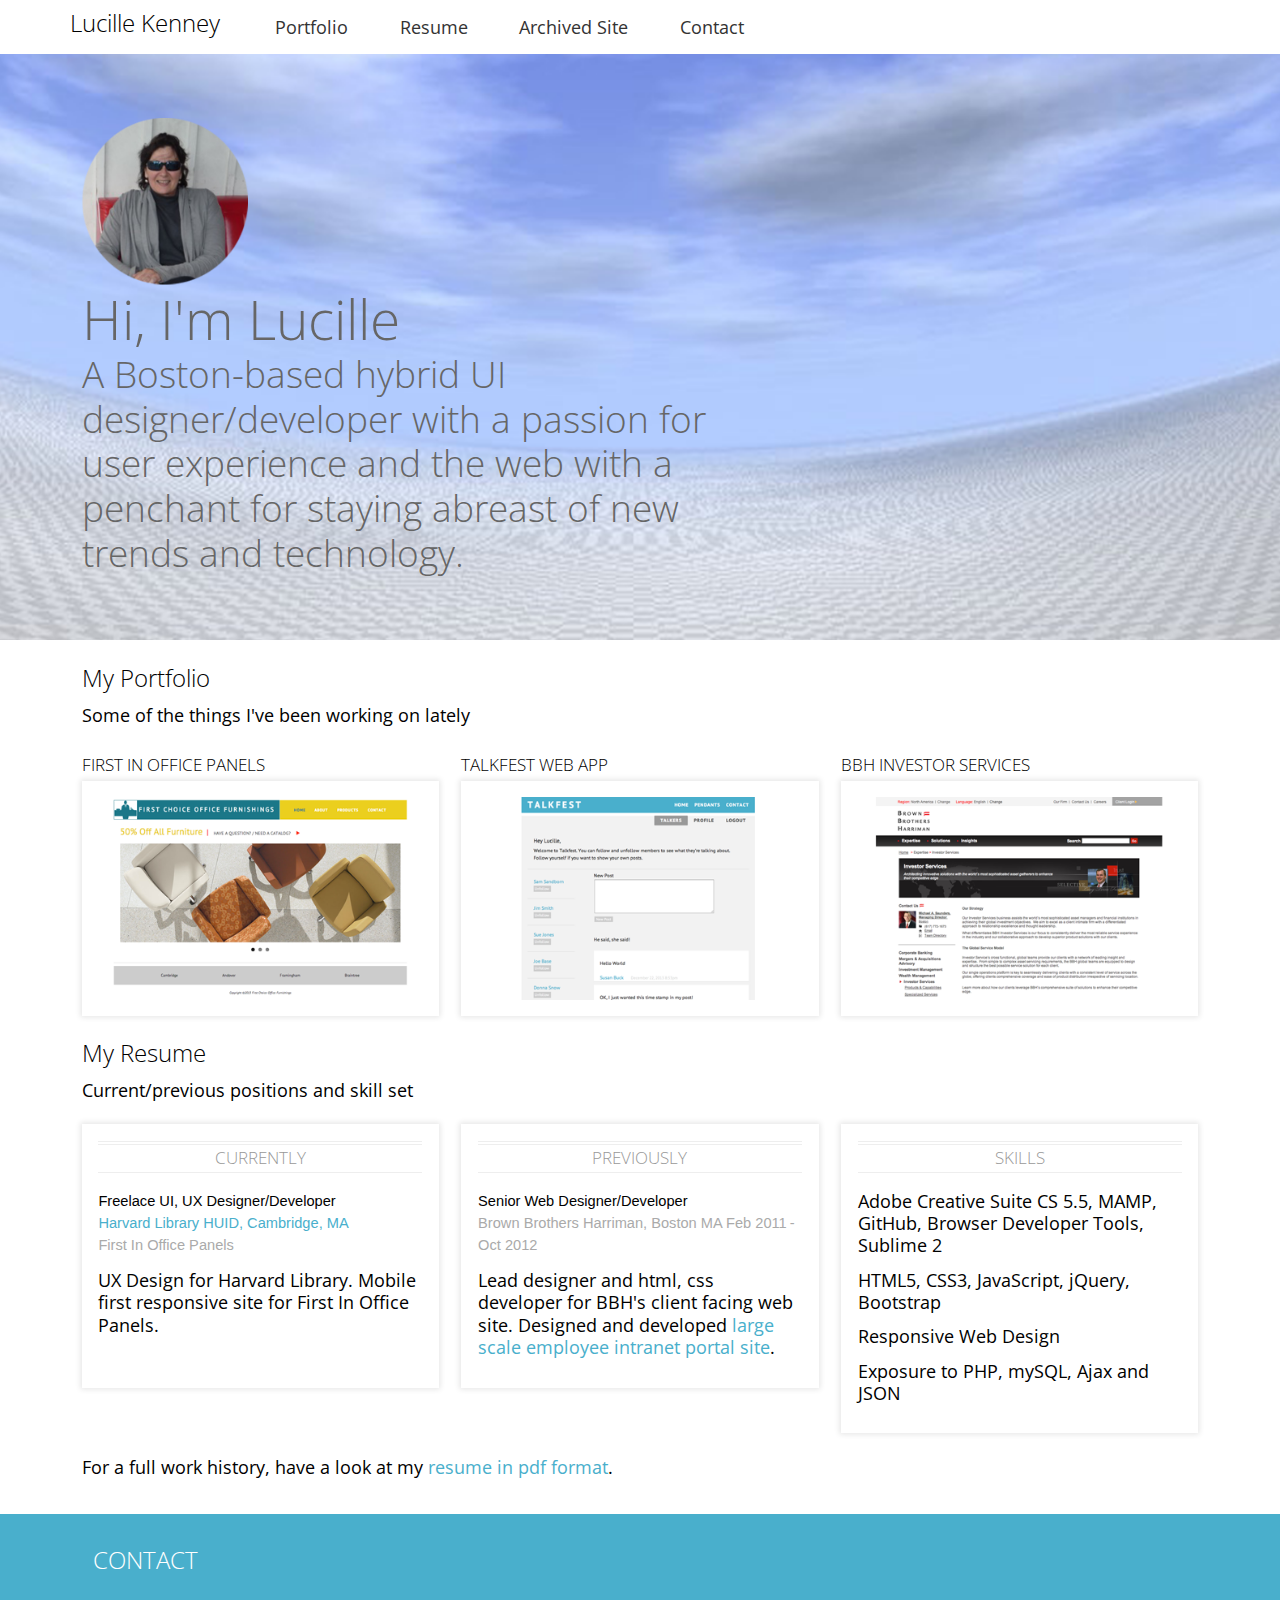
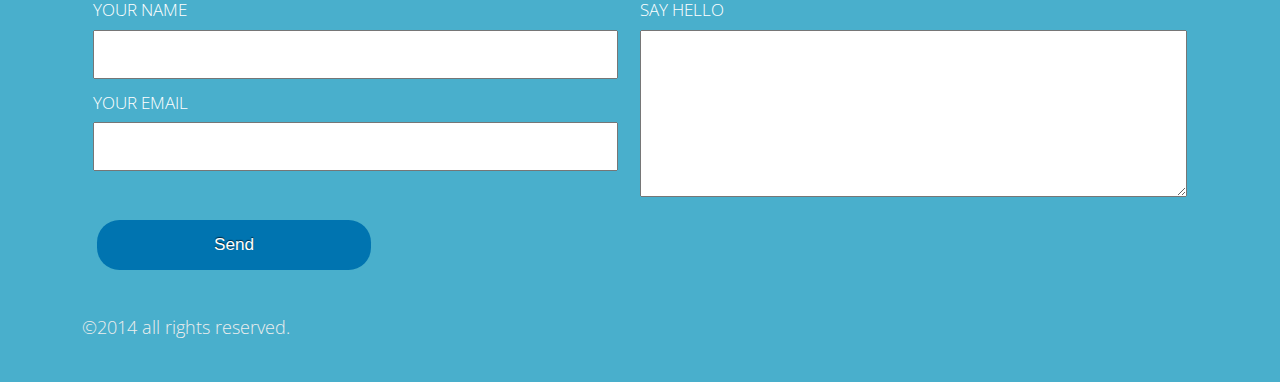
<file: index.html>
<!DOCTYPE HTML>
<!--[if lt IE 9]><html class="ie"><![endif]-->
<!--[if !IE]><!-->
<html><!--<![endif]-->
	<head>
		<meta charset="UTF-8">
		<title>Lucille Kenney's portfolio</title>
        
        <link href="favicon.ico" rel="icon" type="image/x-icon" />

		<link href='//fonts.googleapis.com/css?family=Open+Sans:300,600,700,400' rel='stylesheet' type='text/css'>

		<!-- Viewport meta tag to prevent iPhone from scaling our page -->
		<meta name="viewport" content="width=device-width, height=device-height, initial-scale=1.0"/>
		
        <!-- Reset update January 28, 2014 -->
		<link rel="stylesheet" href="css/normalize.css">
        <link rel="stylesheet" href="css/style.css">

	
		<!--[if lt IE 9]>
			<script src="js/html5.js"></script>
		<![endif]-->
        
        <!-- **************************
         Checkbox Hack Support for IE8
        *************************** -->
        
        <!--[if lt IE 9]>
        <script src="//ajax.googleapis.com/ajax/libs/jquery/1.10.0/jquery.min.js"></script>
        <![endif]-->
        
        <!--[if IE 8]>
        <script src="./js/checkbox.js"></script>
        <![endif]--> 
        
        <!--[if IE 6]>
        <script src="./js/selectivizr-min.js"></script>
        <![endif]-->
                  
	</head>

    <body lang="en">

		<div id="container-nav">
			<section id="nav" class="wrapper">
			
				<h3>Lucille Kenney</h3>
                <!-- Checkbox Hack markup -->
		        <input type="checkbox" id="toggle" />
		        <label for="toggle" onclick>Menu</label>
		        <!-- /Checkbox Hack markup -->
                <nav>
                    <ul>
                        <li><a href="#portfolio">Portfolio</a></li>
                        <li><a href="#resume">Resume</a></li>
                        <li><a href="http://lucillekenney.com/">Archived Site</a></li> <!-- No destination yet -->
                        <li><a href="#contact">Contact</a></li>
                    </ul>
                </nav>
                    </section>
                </div><!--end container-nav-->
			
			<div id="container-header">
                <header id="masthead" class="wrapper">
                    <figure id="lucille"> 
                        <div data-picture data-alt="lucille Kenney">
                            <div data-src="img/headshot-s.png"></div>
                            <div data-src="img/headshot-m.png" data-media="(min-width: 45em)"></div>
                            <div data-src="img/headshot-l.png" data-media="(min-width: 60em)"></div>
                            <!-- Fallback content for non-JS browsers. Same img src as the initial, unqualified source element. -->
                            <noscript>
                                <img src="img/headshot-s.png" alt="Lucille Kenney">
                            </noscript>
                        </div>
                    </figure>            
                                                
                      <h1>Hi, I'm Lucille</h1>
                        <h2>A Boston-based hybrid UI designer/developer  with a passion for user experience and the web with a penchant for staying abreast of new trends and technology.</h2>
                </header>
			</div><!--end container-header-->
            
		<div id="container-content">
			<article id="content">
	
				<section id='portfolio' class="group">
	
					<header class="wrapper">
						<h3>My Portfolio</h3>
		
						<p>Some of the things I've been working on lately</p>
					</header>
                    
                    <article class="group wrapper">
                      <h4>First In Office Panels</h4>
                            <a href="http://firstinofficepanels.com" title="Mobile First Responsive site designed and developed for First In Office Panels" target="_blank">
                                <figure>
                                    <img src="img/First-In-Office-Panels.png" alt="First in Office Furniture website">
                                </figure>
                            </a>
                    </article>
    
                    <article class="group wrapper">
                        <h4>Talkfest Web App</h4>
                            <a href="http://p4.lucillekenneyjewelry.com/" title="Object Oriented Programming Web Application developed at Harvard Extension CS15 with Professor Susan Buck" target="_blank">
                                <figure>
                                    <img src="img/talkfest.png" alt=" ">
                                </figure>
                            </a>
                    </article>
    
                    <article class="group wrapper">
                        <h4>BBH Investor Services</h4>
                            <a href="https://www.bbh.com/wps/portal/home" title="Senior Web Designer, Developer for Brown Brothers Harriman" target="_blank">
                                <figure>
                                    <img src="img/investor-services.png" alt=" ">
                                </figure>
                            </a>
                    </article>
                
             	<!--<article>
				  <h4>BBH Employee Story Page</h4>
						<figure>
							<img src="img/employee-story.png" alt=" ">
						</figure>
                </article>-->
                      
				</section>
	
				<section id='resume' class='group'>
	
				  <header class="wrapper">
					  <h3>My Resume</h3>
	
					  <p>Current/previous positions and skill set</p>
				  </header>
                  
					<article class="wrapper">	
                        <div class="box">
                            <h4>Currently</h4>
    
                            <h5>Freelace UI, UX Designer/Developer</h5>
    
                            <h6><a href="huit.html" title="Screen shots of UX/UI work" target="_blank">Harvard Library HUID, Cambridge, MA</a></h6>
                                                        
                            <h6>First In Office Panels</h6>
                            <p>UX Design for Harvard Library. Mobile first responsive site for First In Office Panels.</p>
                        </div>
					</article>
                    <article class="wrapper">
						<div class="box">
                          <h4>Previously</h4>
            
                          <h5>Senior Web Designer/Developer</h5>
            
                          <h6>Brown Brothers Harriman, Boston MA Feb 2011 - Oct 2012</h6>
            
                          <p>Lead designer and  html, css developer for BBH's client facing web site. Designed and developed <a href="bbh-intranet.html" title="Large Scale Employee Intranet Site" target="_blank" > large scale employee intranet portal site</a>. </p>
                        </div><!-- close class box-->
					</article>
                    
                    <article class="wrapper">
                        <div class="box">
                            <h4>Skills</h4>
                              <ul>
                                  <li>Adobe Creative Suite CS 5.5, MAMP, GitHub, Browser Developer Tools, Sublime 2</li>
                                  <li>HTML5, CSS3, JavaScript, jQuery, Bootstrap</li>
                                  <li>Responsive Web Design</li>
                                  <li>Exposure to PHP, mySQL, Ajax and JSON</li>
                              </ul>
                        </div><!--close class box--> 
                 	</article>
                     
				  <footer class="wrapper">
					<p>
                        For a full work history, have a look at my <a href="http://lucillekenney.com/ResumeLucilleKenney.pdf" title="Resume for Lucille Kenney UX Designer Developer" target="_blank">resume in pdf format</a>.
                    </p>
				  </footer>
				
			  </section>
			</article>
		</div><!--close container-content-->
		
		<div id="container-footer">
			<footer id="colophon" class="wrapper">
            
<!-- Raymond Selda validation form http://www.raymondselda.com/php-contact-form-with-jquery-validation/
I augmented the phone field http://jqueryvalidation.org/phoneUS-method/ -->
 
<form method="POST" action="/cgi-bin/email.cgi" id="contact">
<!--<form method="post" action="http://web.mit.edu/lakenney.com/cgi-bin/cgiemail" id="contact">-->                        
    <!-- This hidden form field contains the email address of the recipient, but we don't just blindly trust it. checks email.conf. -->
    <input type="hidden" name="recipient" value="portfolio@lucillekenney.com">
        <fieldset class="wrapper">
            <legend>Contact</legend>
                <ul class="group">
                    <li class="name">
                        <label for="name">Your Name</label>
                        <input type="text" id="name" name="name"/>
                    </li>
                    <li class="email">
                        <label for="email">Your Email</label>
                        <input type="email" id="email" name="email" required/>
                        <span id="error"></span>
                    </li>
                    <li class="message">
                        <label for="message">Say Hello</label>
                        <textarea id="message" name="message"></textarea>
                    </li>
                </ul>
            <input class="send" type="submit" name="submit" value="Send" />
        </fieldset>
</form>

				<p>&copy;2014 all rights reserved.</p>
			</footer>
		</div><!--end container-footer-->

    <script src="https://ajax.googleapis.com/ajax/libs/jquery/1.9.1/jquery.min.js"></script>

	<!-- Normalize hide address bar for iOS and Android -->
	<script src="js/hideaddressbar.js"></script>
	
	<!-- Add media query support for IE8 and under. Must place media queries in external stylesheet -->
	<script src="js/respond.min.js"></script>
    
	<!-- Using picturefill to load conditional images and matchmedia to provide support for IE8 and below + older browsers -->
	<script src="js/picturefill.js"></script>
	<script src="js/matchmedia.js"></script>

    <!-- Validator for contact form -->
    <script src="js/jquery.validate.min.js" type="text/javascript"></script>

    <script>        
            $('#contact').validate({ // initialize the plugin
                rules: { // My tweak in case I want to add phone number
                    phone_number: {
                        required: true,
                        phoneUS: true
                    }
                },
            });
        
    </script>

	</body>
</html>
</file>
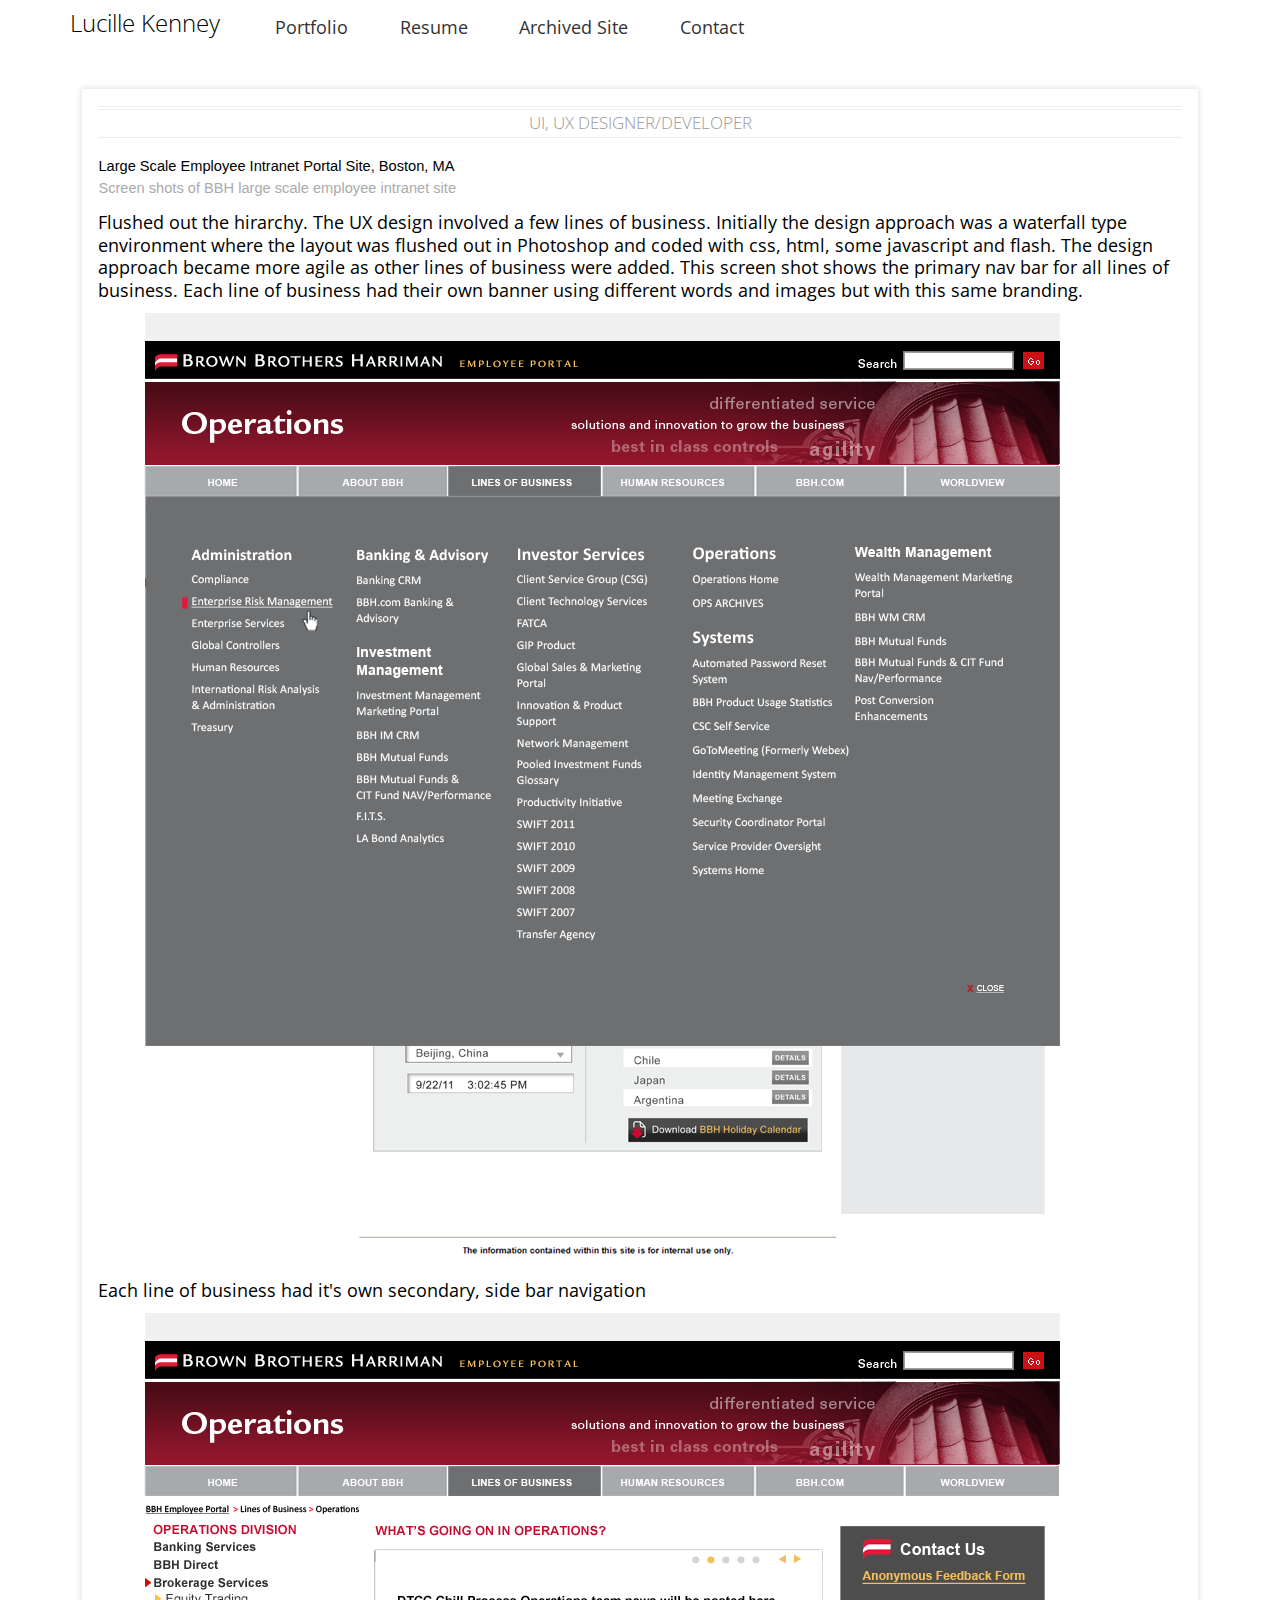
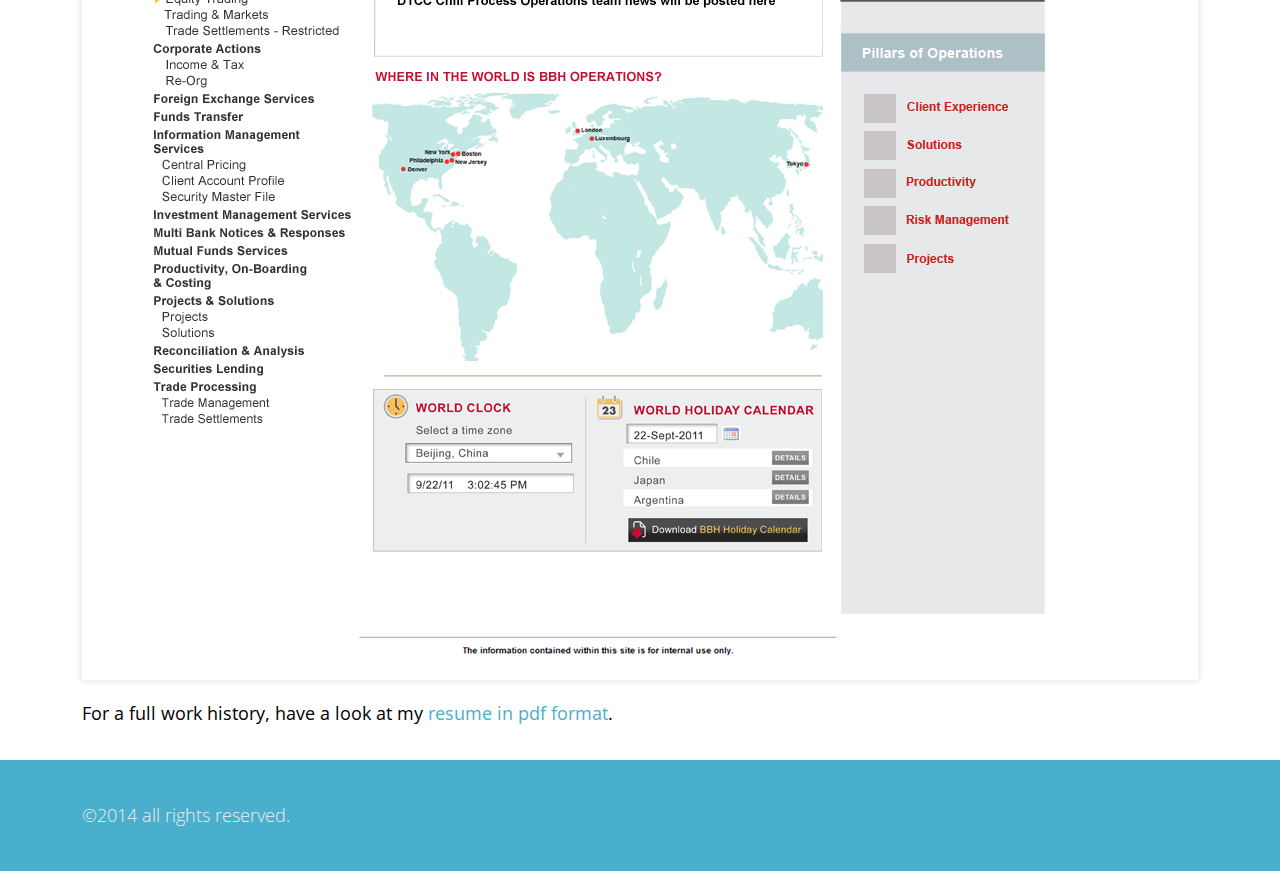
<file: bbh-intranet.html>
<!DOCTYPE HTML>
<!--[if lt IE 9]><html class="ie"><![endif]-->
<!--[if !IE]><!--><html><!--<![endif]-->
<html>
<head>
		<meta charset="UTF-8">
		<title>Lucille Kenney's portfolio</title>
        
        <link href="favicon.ico" rel="icon" type="image/x-icon" />

		<link href='//fonts.googleapis.com/css?family=Open+Sans:300,600,700,400' rel='stylesheet' type='text/css'>

		<!-- Viewport meta tag to prevent iPhone from scaling our page -->
		<meta name="viewport" content="width=device-width, height=device-height, initial-scale=1.0"/>
		
        <!-- Reset update January 28, 2014 -->
		<link rel="stylesheet" href="css/normalize.css">
        <link rel="stylesheet" href="css/style.css">

	
	<!--[if lt IE 9]>
			<script src="js/html5.js"></script>
		<![endif]-->
        
    <!-- ---------------------------
         Checkbox Hack Support for IE8
        --------------------------- -->
        
    <!--[if lt IE 9]>
        <script src="//ajax.googleapis.com/ajax/libs/jquery/1.10.0/jquery.min.js"></script>
        <![endif]-->
        
    <!--[if IE 8]>
        <script src="./js/checkbox.js"></script>
        <![endif]--> 
        
    <!--[if IE 6]>
        <script src="./js/selectivizr-min.js"></script>
        <![endif]-->
                  

	</head>

    <body lang="en">

		<div id="container-nav">
			<section id="nav" class="wrapper">
			
				<h3>Lucille Kenney</h3>
                <!-- Checkbox Hack markup -->
		        <input type="checkbox" id="toggle" />
		        <label for="toggle" onclick>Menu</label>
		        <!-- /Checkbox Hack markup -->
                <nav>
                    <ul>
                        <li><a href="index.html#portfolio">Portfolio</a></li>
                        <li><a href="index.html#resume">Resume</a></li>
                        <li><a href="http://lucillekenney.com/">Archived Site</a></li> <!-- No destination yet -->
                        <li><a href="index.html#contact">Contact</a></li>
                    </ul>
                </nav>
                    </section>
                </div><!--end container-nav-->
            
		<div id="container-content">
			<article id="content">
	
<!--				<section id='portfolio' class="group">
	
					<header class="wrapper">
						<h3>My Portfolio Continued</h3>
		
						<p>Some of the things I've been working on lately</p>
					</header>
                
             	<article>
				  <h4>BBH Employee Story Page</h4>
						<figure>
							<img src="img/employee-story.png" alt=" ">
						</figure>
                </article>
                      
				</section>-->
	
				<section id='resume' class='group'>
                  
					<article class="wrapper screens">
                      <div class="box screens">
                        <h4>UI, UX Designer/Developer</h4>
    
                        <h5>Large Scale Employee Intranet Portal Site, Boston, MA</h5>
    
                        <h6>Screen shots of BBH large scale employee intranet site</h6>
                            
                            <p>Flushed out the hirarchy. The UX design involved a few  lines of business. Initially the design approach was a waterfall type environment where the layout was flushed out in Photoshop and coded with css, html, some javascript and flash. The design approach became more agile as other lines of business were added. This screen shot shows the primary nav bar for all lines of business. Each line of business had their own banner using different words and images but with this same branding.</p>
    
                            <figure>
                                <img src="img/bbh-nav.png" alt=" ">
                            </figure>
                            
                        <p>Each line of business had it's own secondary, side bar navigation </p>
                            <figure>
                                <img src="img/bbh-ops.png" alt=" ">
                            </figure>
                      </div>
					</article>
                    
                    
				  <footer class="wrapper">
					<p>
                        For a full work history, have a look at my <a href="http://lucillekenney.com/ResumeLucilleKenney.pdf" title="Resume for Lucille Kenney UX Designer Developer" target="_new">resume in pdf format</a>.
                    </p>
				  </footer>
				
			  </section>
			</article>
		</div><!--close container-content-->
		
		<div id="container-footer">
			<footer id="colophon" class="wrapper">
            

				<p>&copy;2014 all rights reserved.</p>
			</footer>
		</div><!--end container-footer-->

    <script src="https://ajax.googleapis.com/ajax/libs/jquery/1.9.1/jquery.min.js"></script>

	<!-- Normalize hide address bar for iOS and Android -->
	<script src="js/hideaddressbar.js"></script>
	
	<!-- Add media query support for IE8 and under. Must place media queries in external stylesheet -->
	<script src="js/respond.min.js"></script>
    
	<!-- Using picturefill to load conditional images and matchmedia to provide support for IE8 and below + older browsers -->
	<script src="js/picturefill.js"></script>
	<script src="js/matchmedia.js"></script>

    <!-- Validator for contact form -->
    <script src="js/jquery.validate.min.js" type="text/javascript"></script>

    <script>        
            $('#contact').validate({ // initialize the plugin
                rules: { // My tweak in case I want to add phone number
                    phone_number: {
                        required: true,
                        phoneUS: true
                    }
                },
            });
        
    </script>

	</body>
</html>
</file>
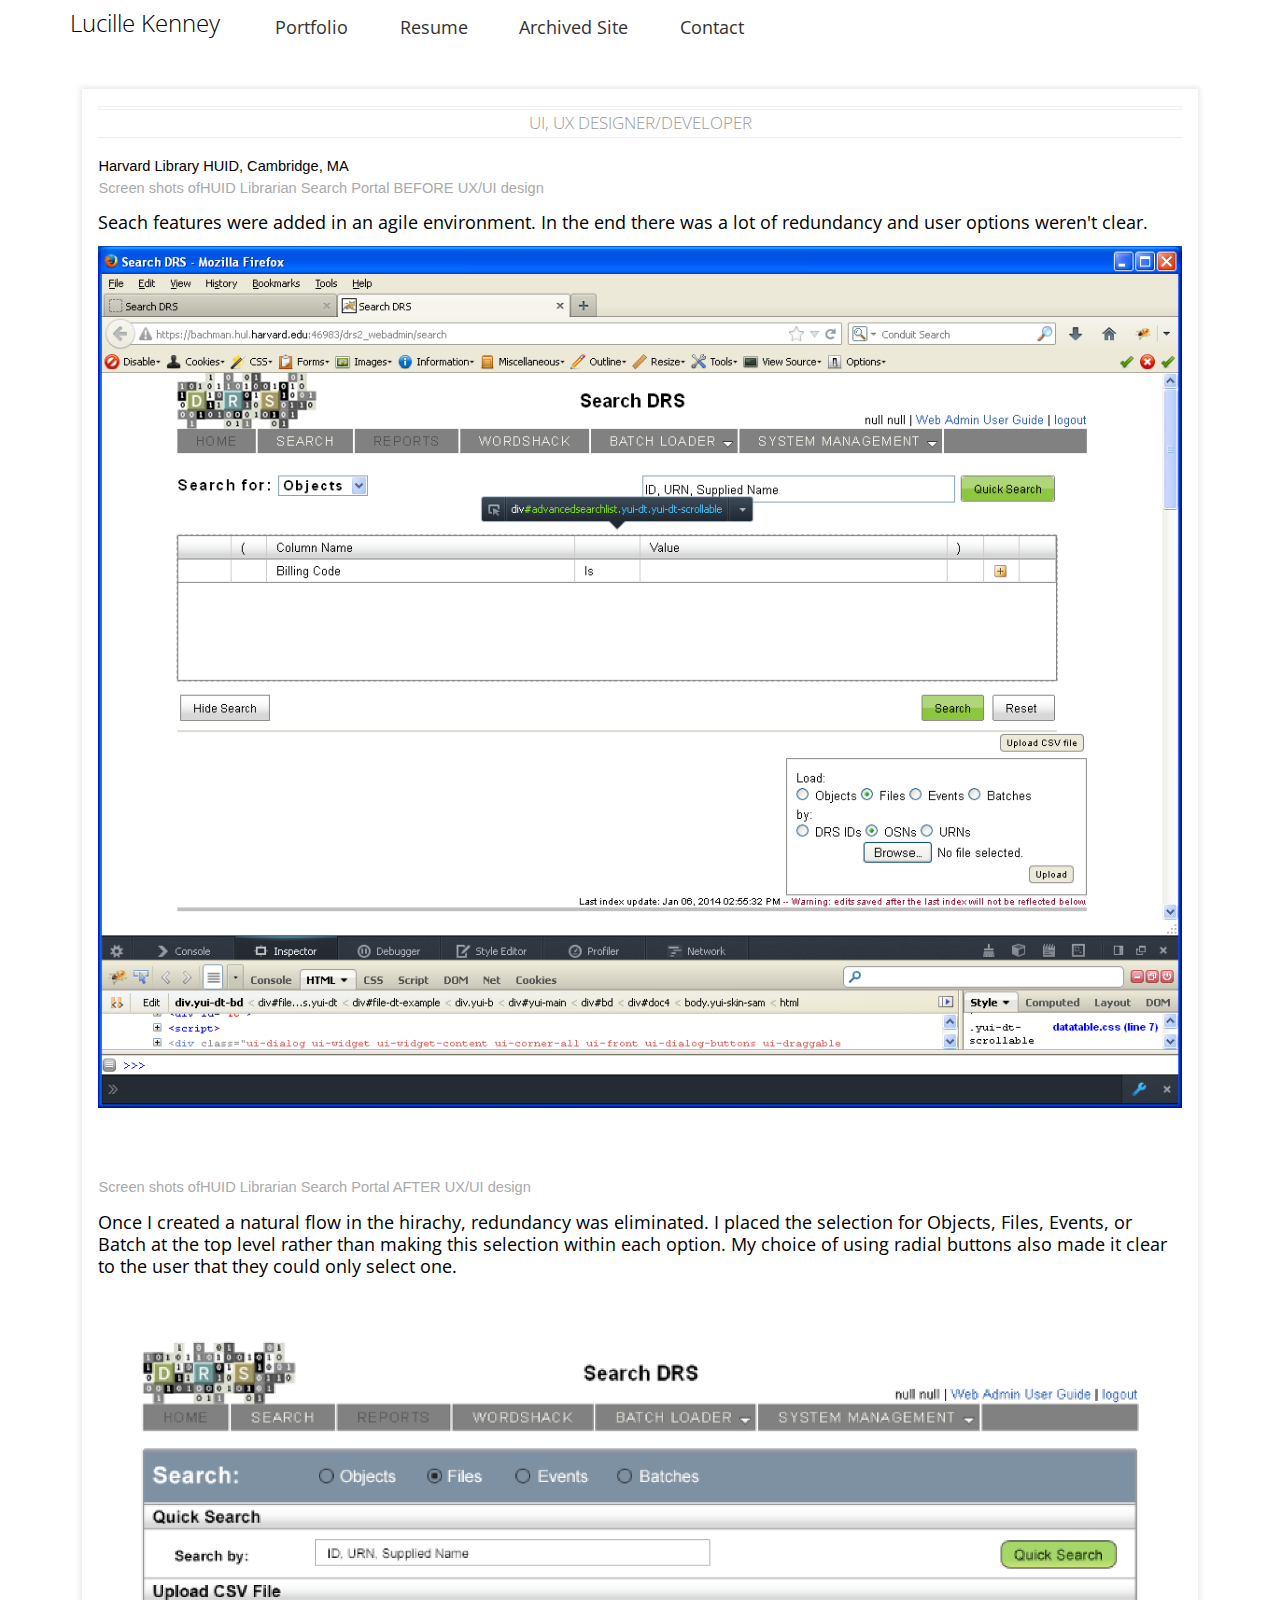
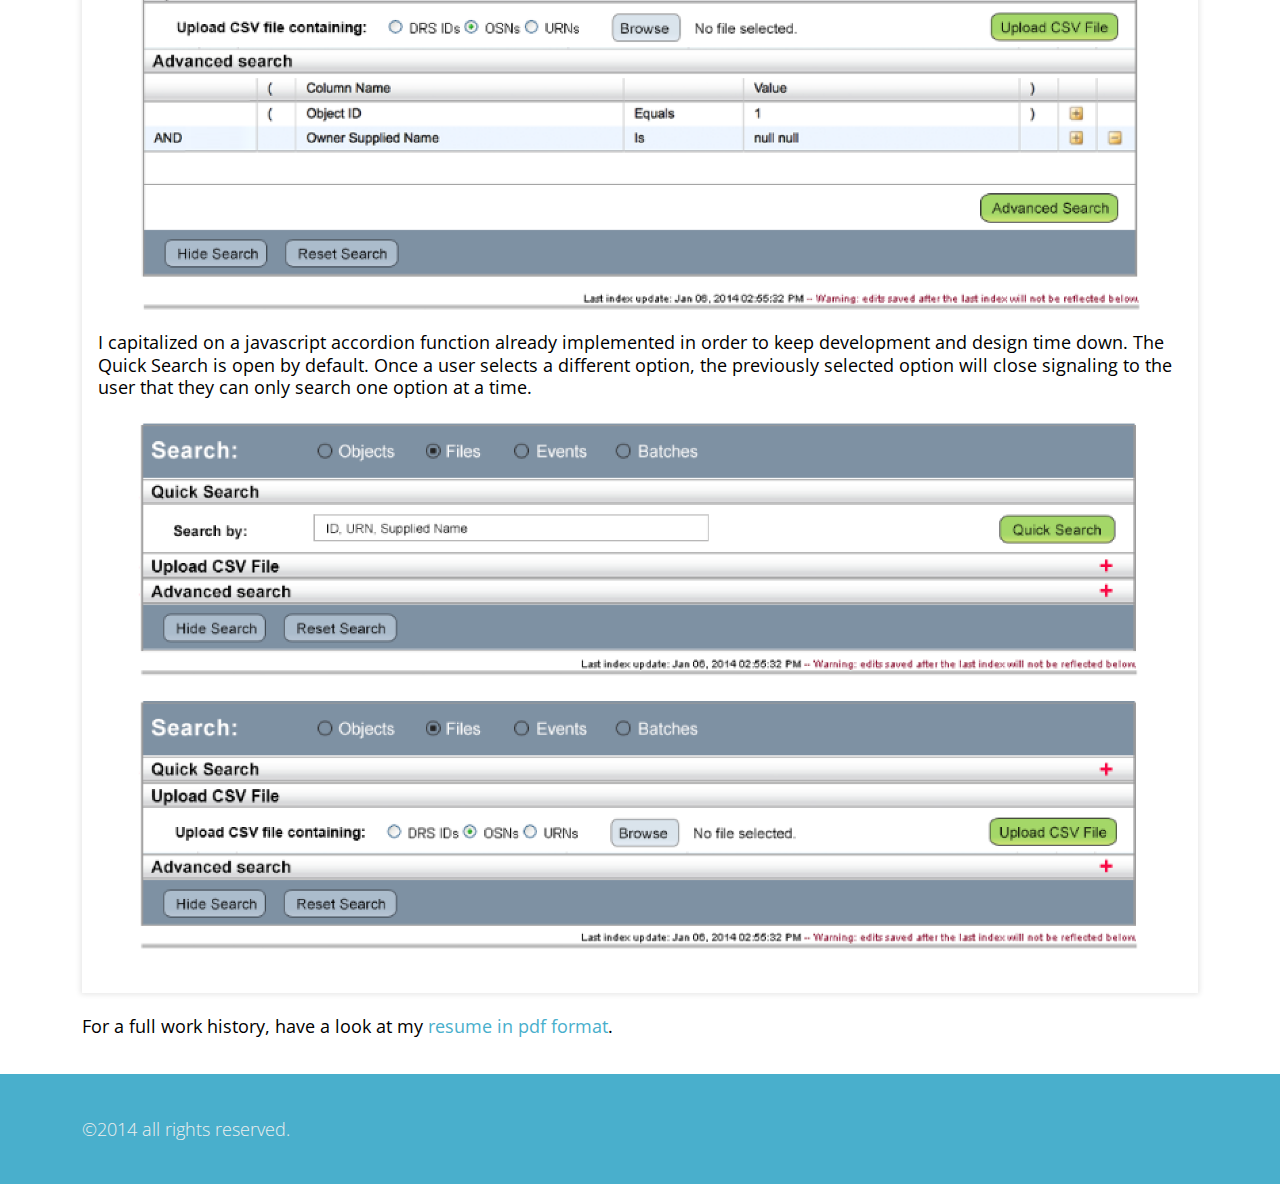
<file: huit.html>
<!DOCTYPE HTML>
<!--[if lt IE 9]><html class="ie"><![endif]-->
<!--[if !IE]><!--><html><!--<![endif]-->
<html>
<head>
		<meta charset="UTF-8">
		<title>Lucille Kenney's portfolio</title>
        
        <link href="favicon.ico" rel="icon" type="image/x-icon" />

		<link href='//fonts.googleapis.com/css?family=Open+Sans:300,600,700,400' rel='stylesheet' type='text/css'>

		<!-- Viewport meta tag to prevent iPhone from scaling our page -->
		<meta name="viewport" content="width=device-width, height=device-height, initial-scale=1.0"/>
		
        <!-- Reset update January 28, 2014 -->
		<link rel="stylesheet" href="css/normalize.css">
        <link rel="stylesheet" href="css/style.css">

	
	<!--[if lt IE 9]>
			<script src="js/html5.js"></script>
		<![endif]-->
        
    <!-- ---------------------------
         Checkbox Hack Support for IE8
        --------------------------- -->
        
    <!--[if lt IE 9]>
        <script src="//ajax.googleapis.com/ajax/libs/jquery/1.10.0/jquery.min.js"></script>
        <![endif]-->
        
    <!--[if IE 8]>
        <script src="./js/checkbox.js"></script>
        <![endif]--> 
        
    <!--[if IE 6]>
        <script src="./js/selectivizr-min.js"></script>
        <![endif]-->
                  

	</head>

    <body lang="en">

		<div id="container-nav">
			<section id="nav" class="wrapper">
			
				<h3>Lucille Kenney</h3>
                <!-- Checkbox Hack markup -->
		        <input type="checkbox" id="toggle" />
		        <label for="toggle" onclick>Menu</label>
		        <!-- /Checkbox Hack markup -->
                <nav>
                    <ul>
                        <li><a href="index.html#portfolio">Portfolio</a></li>
                        <li><a href="index.html#resume">Resume</a></li>
                        <li><a href="http://lucillekenney.com/">Archived Site</a></li> <!-- No destination yet -->
                        <li><a href="index.html#contact">Contact</a></li>
                    </ul>
                </nav>
                    </section>
                </div><!--end container-nav-->
            
		<div id="container-content">
			<article id="content">
	
<!--				<section id='portfolio' class="group">
	
					<header class="wrapper">
						<h3>My Portfolio Continued</h3>
		
						<p>Some of the things I've been working on lately</p>
					</header>
                
             	<article>
				  <h4>BBH Employee Story Page</h4>
						<figure>
							<img src="img/employee-story.png" alt=" ">
						</figure>
                </article>
                      
				</section>-->
	
				<section id='resume' class='group'>
                  
					<article class="wrapper screens">
					<div class="box screens">
						<h4>UI, UX Designer/Developer</h4>

						<h5>Harvard Library HUID, Cambridge, MA</h5>

						<h6>Screen shots ofHUID Librarian Search Portal BEFORE UX/UI design</h6>
                        
                        <p>Seach features were added in an agile environment. In the end there was a lot of redundancy and user options weren't clear.</p>
                      <figure>
							<img src="img/huit-before-l.png" alt=" ">
						</figure>
                        
                        
   						<p>&nbsp;</p>
   						<h6>&nbsp;</h6>
   						<h6>Screen shots ofHUID Librarian Search Portal AFTER UX/UI design</h6>
                        <p>Once I created a natural flow in the hirachy, redundancy was eliminated. I placed the selection for Objects, Files, Events, or Batch at the top level rather than making this selection within each option. My choice of using radial buttons also made it clear to the user that they could only select one.</p>
                        
                        <figure>
						  <img src="img/huit-after_a-l.png" alt=" ">
						</figure>
                        <p>I capitalized on a javascript accordion function already implemented in order to keep development and design time down. The Quick Search is open by default. Once a user selects a different option, the previously selected option will close signaling to the user that they can only search one option at a time.</p>
                        <figure>
						  <img src="img/huit-after_b-l.png" alt=" ">
						</figure>
                        
					</div>
					</article>
                    
                    
				  <footer class="wrapper">
					<p>
                        For a full work history, have a look at my <a href="http://lucillekenney.com/ResumeLucilleKenney.pdf" title="Resume for Lucille Kenney UX Designer Developer" target="_new">resume in pdf format</a>.
                    </p>
				  </footer>
				
			  </section>
			</article>
		</div><!--close container-content-->
		
		<div id="container-footer">
			<footer id="colophon" class="wrapper">
            

				<p>&copy;2014 all rights reserved.</p>
			</footer>
		</div><!--end container-footer-->

    <script src="https://ajax.googleapis.com/ajax/libs/jquery/1.9.1/jquery.min.js"></script>

	<!-- Normalize hide address bar for iOS and Android -->
	<script src="js/hideaddressbar.js"></script>
	
	<!-- Add media query support for IE8 and under. Must place media queries in external stylesheet -->
	<script src="js/respond.min.js"></script>
    
	<!-- Using picturefill to load conditional images and matchmedia to provide support for IE8 and below + older browsers -->
	<script src="js/picturefill.js"></script>
	<script src="js/matchmedia.js"></script>

    <!-- Validator for contact form -->
    <script src="js/jquery.validate.min.js" type="text/javascript"></script>

    <script>        
            $('#contact').validate({ // initialize the plugin
                rules: { // My tweak in case I want to add phone number
                    phone_number: {
                        required: true,
                        phoneUS: true
                    }
                },
            });
        
    </script>

	</body>
</html>
</file>
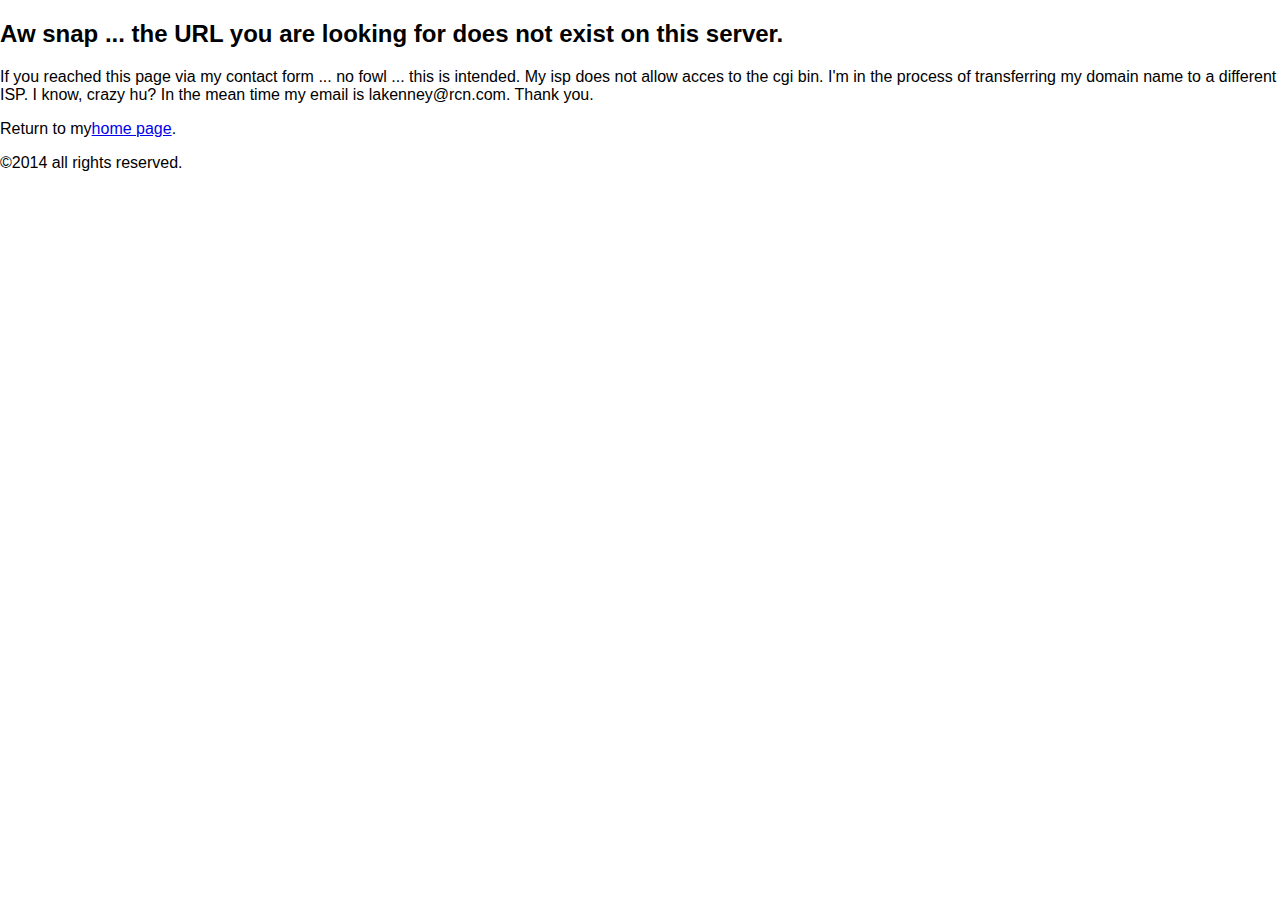
<file: status404.html>
<!DOCTYPE html PUBLIC "-//W3C//DTD XHTML 1.0 Transitional//EN" "http://www.w3.org/TR/xhtml1/DTD/xhtml1-transitional.dtd">
<html xmlns="http://www.w3.org/1999/xhtml">
<head>
    <title>404 Status Page</title>

<meta http-equiv="Content-Type" content="text/html; charset=UTF-8" />
    <meta http-equiv="content-type" content="text/html;charset=utf-8" />
    <meta name="Author" content="Lucille Kenney" />
    <meta name="DESCRIPTION" content="404 error page" />
    <meta name="keywords" content="Lucille Kenney 404 error page" />

    <link href="favicon.ico" rel="icon" type="image/x-icon" />

    <link href='http://fonts.googleapis.com/css?family=Open+Sans:300,600,700,400' rel='stylesheet' type='text/css'>

    <!-- Viewport meta tag to prevent iPhone from scaling our page -->
    <meta name="viewport" content="width=device-width, height=device-height, initial-scale=1.0"/>
    
    <!-- Reset update January 28, 2014 -->
    <link rel="stylesheet" href="css/normalize.css">
    <link rel="stylesheet" href="http://lakenney.com/css/style.css"/>

    <!--[if lt IE 9]>
      <script src="js/html5.js"></script>
    <![endif]-->
        
        <!-- ---------------------------
         Checkbox Hack Support for IE8
        --------------------------- -->
        
        <!--[if lt IE 9]>
        <script src="//ajax.googleapis.com/ajax/libs/jquery/1.10.0/jquery.min.js"></script>
        <![endif]-->
        
        <!--[if IE 8]>
        <script src="./js/checkbox.js"></script>
        <![endif]--> 
        
        <!--[if IE 6]>
        <script src="./js/selectivizr-min.js"></script>
        <![endif]-->
</head>

<body>
  <div id="container-nav">
    <section id="nav" class="wrapper">

      <h2>Aw snap ... the URL you are looking for does not exist on this server.</h2>
      <p>If you reached this page via my contact form ... no fowl ... this is intended. My isp does not allow acces to the cgi bin. I'm in the process of transferring my domain name to a different ISP. I know, crazy hu? In the mean time my email is lakenney@rcn.com. Thank you.</p>

        <p>Return to my<a href="http://lakenney.com/index.html">home page</a>.</p> 

    </section>
  </div>

    <div id="container-footer">
      <footer id="colophon" class="wrapper">
        <p>&copy;2014 all rights reserved.</p>
      </footer>
    </div><!--end container-footer--></body>
</html>
</file>
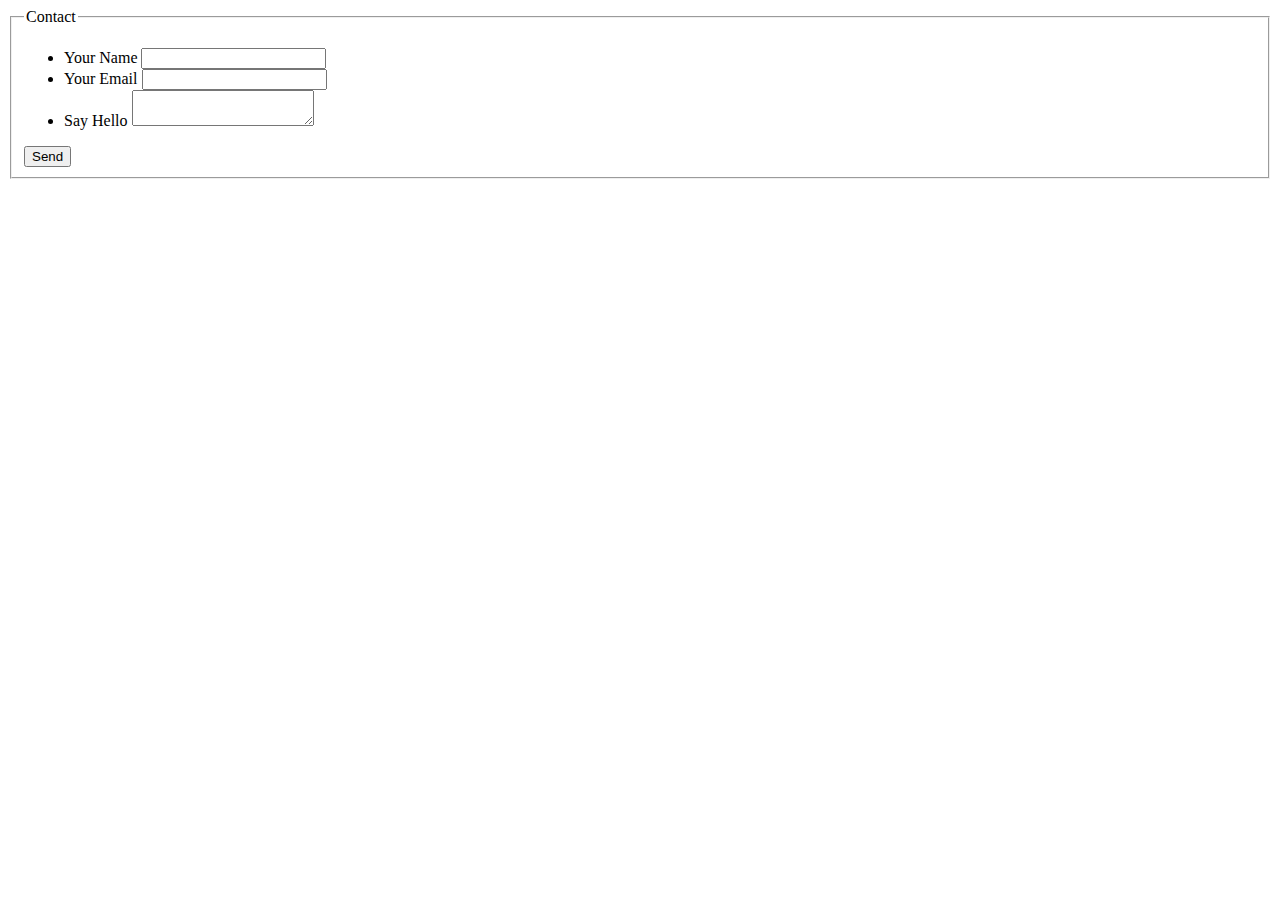
<file: testce.html>
<!DOCTYPE HTML PUBLIC "-//W3C//DTD HTML 3.2//EN">
<HTML>
<HEAD>
  <TITLE>Test cgiemail @CGIEMAIL_RELEASE@</TITLE>
</HEAD>
<BODY>

<!--<form method="post" action="/cgi-bin/email.cgi" id="contact">-->
<form method="post" action="http://lucillekenney.com/cgi-bin/cgiemail/lakenney/testce.txt" id="contact">                        
    <!-- This hidden form field contains the email address of the recipient, but we don't just blindly trust it. checks email.conf. -->
    <input type="hidden" name="required-webmaster" value="lucille@lakenney.com">
        <fieldset class="wrapper">
            <legend>Contact</legend>
                <ul class="group">
                    <li class="name">
                        <label for="name">Your Name</label>
                        <input type="text" id="name" name="name" />
                    </li>
                    <li class="email">
                        <label for="email">Your Email</label>
                        <input type="email" id="email" name="email" />
                    </li>
                    <li class="message">
                        <label for="message">Say Hello</label>
                        <textarea id="message" name="message"></textarea>
                    </li>
                </ul>
            <input class="send" type="submit" name="submit" value="Send" />
        </fieldset>
</form>















</BODY>
</HTML>
</file>
<file: css/style.css>
/********************************************
        Tag Resets
********************************************/

body,
div,
h1,
h2,
h3,
h4,
h5,
h6,
p,
blockquote,
pre,
dl,
dt,
dd,
ol,
ul,
li,
fieldset,
form,
label,
legend,
th,
td,
article,
aside,
figure,
footer,
header,
hgroup,
menu,
nav,
section {
        margin: 0;
        padding: 0;
        border: 0;
}

/********************************************
        Normalize CSS
        http://necolas.github.com/normalize.css/
********************************************/

html {
        height: 100%;
        -webkit-text-size-adjust: 100%;
        -ms-text-size-adjust: 100%;
}

body {
        min-height: 100%;
}

sub,
sup {
        font-size: 75%;
        line-height: 0;
        position: relative;
        vertical-align: baseline;
}

sup {
        top: -0.5em;
}

sub {
        bottom: -0.25em;
}

pre {
        white-space: pre;
        white-space: pre-wrap;
        word-wrap: break-word;
}

b,
strong {
        font-weight: bold;
}

abbr[title] {
        border-bottom: 1px dotted;
}

input,
textarea,
button,
select {
        margin: 0;
        font-size: 100%;
        line-height: normal;
        vertical-align: baseline;
}

button,
html input[type="button"],
input[type="reset"],
input[type="submit"] {
        cursor: pointer;
        -webkit-appearance: button;
}

input[type="checkbox"],
input[type="radio"] {
        -webkit-box-sizing: border-box;
        -moz-box-sizing: border-box;
        -o-box-sizing: border-box;
        -ms-box-sizing: border-box;
        box-sizing: border-box;
}

textarea {
        overflow: auto;
}

table {
        border-collapse: collapse;
        border-spacing: 0;
}

a {
   color: #49AFCC;
   text-decoration: none;
}
/*-13. Style :hover for non-touch enabled browsers/devices.*/
a:hover {
   background: #f8f8f8;
   color: #333;
}

/* ******************************************
        Web Fonts
****************************************** */



/*@font-face {
    font-family: 'Roboto Condensed Light';
    src: url('../fonts/robotocondensed-light-webfont.eot');
    src: url('../fonts/robotocondensed-light-webfont.eot?#iefix') format('embedded-opentype'),
         url('../fonts/robotocondensed-light-webfont.woff') format('woff'),
         url('../fonts/robotocondensed-light-webfont.ttf') format('truetype'),
         url('../fonts/robotocondensed-light-webfont.svg#RobotoCondensedLight') format('svg');
    font-weight: normal;
    font-style: normal;
}*/

/*@import url(http://fonts.googleapis.com/css?family=Open+Sans:300,600,700,400);*/


/* ******************************************
        Custom Styles
****************************************** */

/*#nav,#masthead,#content,#colophon {
        margin: 0 18px;
}*/

#masthead {
        color:#666;
}
#container-nav {
        background:#fff;
}


#container-content {
        padding: 24px 0;
}

#container-footer {
        padding: 32px 0;
        background:#49AFCC;
        color:#eee;
        font-weight:100;
}
.box {
        padding:14px;
}

img {
        max-width:100%;
}

/*  We are going to give the #nav, #masthead, #content and #colophon ids the same left & right margin of 3.3%. This will give us a centered page in both the single column layout
*/
#nav,
#masthead,
#content,
#colophon {
        margin: 0 3.3%;
}

/* Float Clearing http://nicolasgallagher.com/micro-clearfix-hack */

.group:after {
    content: " "; /* 1 */
    display: table; /* 2 */
    clear: both;
}

.group {
    *zoom: 1; /* 3 */
}
        
/*          For details on font-size:100% see here:                         http://filamentgroup.com/lab/how_we_learned_to_leave_body_font_size_alone/ 
                  
          For details on line-height:1 see here:                                  http://meyerweb.com/eric/thoughts/2008/05/06/line-height-abnormal/ 

          For details on text-size-adjust:100% see here:
          https://developer.mozilla.org/en-US/docs/CSS/text-size-adjust 
*/
                
html {
        font-size: 100%;
        line-height: 1;
        -moz-text-size-adjust: 100%;
        -ms-text-size-adjust: 100%;
        -webkit-text-size-adjust: 100%;
}

body {
		font-family: 'Open Sans', 'Helvetica Neue', Helvetica, sans-serif;
}

p, #resume li {
        font-size: 1.063em;
        line-height: 1.223;
        margin: .65em 0;
}

h1,h2,h3,h4,h5,h6 {
        font-weight: 100;
}

h1 {
        font-size: 3.189em;
        line-height: 1.223;
		
}

h2  {
        font-size: 2.126em;
        line-height: 1.223;
}

h3  {
        font-size: 1.382em;
        line-height: 1.176; 
}
                 
/*h1, h2 {
         text-shadow: 0 2px 2px rgba(0, 0, 0, .65);
 }        */

h4 {
        font-size: 1em;
        line-height: 1.56;
        text-transform: uppercase;
}
#portfolio h4 {
        line-height: 1.82;
}
h5,h6 {
        font-family: "Helvetica Neue", Helvetica, Arial, sans-serif;
        font-size: .85em;
        line-height: 1.53;
        font-weight: 500;
}
h6 {
        color: #aaa;
        font-weight: 200;
}        
         
/*---------------------------                        
CSS wrapper class with box-sizing
---------------------------
                
Fluid Columns, Fixed Gutters */

.wrapper {
        padding: 0 .65em;
        -webkit-box-sizing: border-box;
        -moz-box-sizing: border-box;
        box-sizing: border-box;
}                

#masthead {
        width: 80%;        
}

.box ul {
        list-style: none;
        padding: 0;
}

#nav h3 {
        text-transform: capitalize;
}

#content article {
        padding-top:.65em;
        padding-bottom:1.3em;
}
.box h4 {
        color: #999;
        border-top: 4px double #eee;
        border-bottom: 1px solid #eee;
        margin-bottom: .975em; /* 3/4 of 1.3 */
        text-align: center;
}

#portfolio figure,.box {
        background: #fff;
        -moz-box-shadow: 0 0 .325em .13em rgba( 0, 0, 0, .1 );
        -webkit-box-shadow: 0 0 .325em .13em rgba( 0, 0, 0, .1 );
        box-shadow: 0 0 .325em .13em rgba( 0, 0, 0, .1 );
        padding: .975em; /* 3/4 of 1.3 */
		max-width: 25em;
}
#portfolio figure,.screens.box {
		max-width: 100%;
}

section footer {
        clear: both;
}
                                         
/********************************************
Fluid Media
********************************************/

figure {
        position: relative;
}

figure img,
figure object,
figure embed,
figure video {
        display: block;
        max-width: 100%; 
}

img {
        border: 0;
        -ms-interpolation-mode: bicubic;
}

/* 
interpolation-mode
http://css-tricks.com/ie-fix-bicubic-scaling-for-images/
*/

/* Creates hover effect on Portfolio images */
#portfolio figure:hover,
.box:hover {
        -moz-box-shadow: 0 0 .65em .325em rgba( 0, 0, 0, .1 );
        -webkit-box-shadow: 0 0 .65em .325em rgba( 0, 0, 0, .1 );
        box-shadow: 0 0 .65em .325em rgba( 0, 0, 0, .1 );
}

/* Image Offset for Indication of Linked Content */

#portfolio figure:hover {
        bottom: .26em;
}

/* Headshot */

#lucille {
        width: 25%;
        height: 0;
        padding-bottom: 25%;
}

#lucille img {
        padding-top:0;
        width: 100%;
}                                                         
/* Form / Basic Layout */

form {
    padding: 0 0 1.3em;
}
    
form ul {
    list-style: none;
    padding: 1.3em 0 0;
}
    
form li {
    padding: 0 0 .65em;
}
        
legend {
    font-size: 1.382em; 
    line-height: 1.223;
}
                    
label {
    display: block;
 	font-size: 1em;
/*	font-size: 0.7em;
*/  line-height: 1.56;
    padding: 0 0 .325em;
}
                
legend, label {      
    font-weight: 300;
    text-transform: uppercase;
    color: #fff;
	text-decoration:
}
        
input,
textarea {
    display: block;
    width: 100%;
    font-family: "Helvetica Neue", Helvetica, Arial, sans-serif;
    font-size: 1em;
    line-height: 1.3;
    font-weight: 500;
    padding: .65em;
    -webkit-box-sizing: border-box;
    -moz-box-sizing: border-box;
    box-sizing: border-box;
}

/**
 * 1. Remove default vertical scrollbar in IE 6/7/8/9.
 * 2. Improve readability and alignment in all browsers.
 */

textarea {
    padding-bottom: 10%;
    overflow: auto; /* 1 */
    vertical-align: top; /* 2 */
}
/* Error handling */

form.contact label.error, label.error {
    /* remove the next line when you have trouble in IE6 with labels in list */
    color: #b10213;
    font-weight: bold;
}
div.error { display: none; }

/* added for error message on form */
#error {
    font-size: 1.5em;
    color: #b10213;
}

.send {
    display: inline-block;
    max-width: 30em;
    font-size: 1em;
    line-height: 1;
    font-weight: 500;
    color: #fff;
    text-decoration: none;
    background: #0074b0;
    margin: .65em .26em;
    padding: .975em;
    border: 0;
    border-radius: 1.3em;
    text-shadow: 0 -1px 1px rgba(0, 0, 0, .65);
}
    
.send:hover {
    background: #6f6f6f;
}
    
.send:active,
.send:focus {
    background: #555;
}
                                                

/*---------------------------                        
        Navigation
        Style nav section for single column smallscreen view 
---------------------------*/
        /*   
        - Create faux section height using padding.
        */

        #nav {
                padding: .65em 0;
        }
        
        /*
        - Float heading and capitalize content.
        */
        
        #nav h3 {
                float: left;
                text-transform: capitalize; 
        }
        
        /* 
        - Remove <ul> list-style and default padding.
        - Add a border-top to separate each <li>.
        - Add a border-bottom to <ul> to wrap-up border styling. 
        - Add margin to separate, push off <ul> from heading/navicon and below #masthead section.
        */
        
        #nav ul {
                list-style: none;
                padding: 0;
                border-bottom: 1px solid #eee;
                margin: .65em 0 .39em;
        }

        #nav li {
           border-top: 1px solid #eee;
        }        
        
        #nav a {
           display: block;
           font-size: 1.063em;
           color: #333;
           text-decoration: none;
           padding: .975em 1.3em; 
        }

        /*
        13. Style :hover for non-touch enabled browsers/devices.
        */
        
        #nav a:hover {
           background: #f8f8f8;
        }
        
        
        /* 
        Hide <nav> off-screen
        http://37signals.com/svn/posts/3126-another-9999px ]
        */
        
        #nav nav {
                height: 0;
                overflow: hidden;
        }
        


/* ******************************************
    Advanced Checkbox Hack for ios and android some browser versions
        Further reading:
http://timpietrusky.com/advanced-checkbox-hack
****************************************** */

body { 
    -webkit-animation: bugfix infinite 1s; 
}

@-webkit-keyframes bugfix {
    from {padding: 0;} 
    to {padding: 0;} 
}                                        

/* 
1. Hide <nav> off-screen / -9999px/-999em technique works best.
*/
#nav input[type=checkbox] {
    position: absolute;
    top: -999em;
    left: -999em;
}

/* 
2. Restore <label> element (Removed in min-width: 45em media query).
3. Present <label> as navicon using a background-image.
4. Hide <label> content - "Menu" - off-screen using negative text-indent.
5. Style <label> to behave like a link using cursor and user-select properties.
*/

#nav label { 
    display: block;
    background: url("../img/icon-menu.png") no-repeat right center;
    text-indent: -999em;
    cursor: pointer;
    -webkit-user-select: none;  /* Chrome all / Safari all */
    -moz-user-select: none;     /* Firefox all */
    -ms-user-select: none;      /* IE 10+ */
    user-select: none;
}
/* 
6. Show <nav> on-screen / drop-down menu 
*/

#nav input[type=checkbox]:checked ~ nav {
    height: auto;
    overflow: hidden;  
}

        
/*******************************************
        Media Queries for screen less than 720px
****************************************** */
@media screen and (max-width: 45em) {
        #container-header {
                background: #d1d6dc url("../img/bg-photo-s.jpg") no-repeat top center;
                -webkit-background-size: cover;
                -moz-background-size: cover;
                background-size: cover;
                padding: 5% 0;
        }
}

/*@media only screen and (min-width:40em) and (max-width:52em) {
        .box {
                min-height: 600px;
         }
         
        #portfolio h4 {
                line-height: 1;
        }
}*/


/* ******************************************
        Media Queries for screen wider than 720px ... bump up the scale from 1.3 to 1.4
        1.4 / 1.3 = 1.07692307692308 * 100 =
        107.692307692308%
****************************************** */
@media screen and (min-width: 45em) {
        
        #container-header {
            background: #d1d6dc url("../img/bg-photo-l.jpg") no-repeat top center;
            padding:5% 0;
            -webkit-background-size: cover;
            -moz-background-size: cover;
            background-size: cover;
        }
        body {
                font-size: 107.692307692308%;
        }                                        
        #portfolio article,
        #resume article {
                float: left;
                width: 33.333%;
        }
        #resume article.screens {
                float: left;
                width: 100%;
        }
		
        #masthead {
                max-width:40em;
        }
        
        #nav,
        #masthead,
        #content,
        #colophon {
                margin: 0 5.5%;
        }
        
        .box {
                min-height: 230px;
        }
        /* Form layout */
        
        .name, .email {
                float: left;
                width: 50%;
                -webkit-box-sizing: border-box;
                -moz-box-sizing: border-box;
                box-sizing: border-box;
        }
                
        .name {
                padding-right: .65em;
        }
                
        .email {
                padding-left: .65em;
        }
                
        .send {
                width: 48.6%;
        }
		
		
	/* Horizontal menu for screens with a min-width of 45em. */

    /*
    1. Remove padding from one-column layout style.
    */
    
    #nav {
        padding: 0;
    }
        
    /*
    2. Adjust headline baseline using margin-top to align with horizontal menu and margin-right to create a gap/division from the two types of content.
    */

    #nav h3 {
         margin: .39em 1.3em 0 0;
    }
    
    /*
    3. Remove <label> element.
    */

    #nav label {
        display: none;
    }
    /* 
    4. Show <nav> on-screen.
    */

    #nav nav {
        height: auto;
        overflow: visible;
    }
    
    /* 
    5. Remove border and margin from one-column layout style.
    */
    
    #nav ul {
        border: 0;
        margin: 0;
        }
        
    /* 
    6. Display <li> as inline for horizontal menu layout.
    7. Remove border.
    */

    #nav li {
        display: inline;
        border: 0;
    }        
                        
           /* 
    8. Display <a> from block to inline-block to remain inline for horizontal menu layout.
    */
    
    #nav a {
        display: inline-block;
        }
                        
}


/* ******************************************
        Media Queries for screen wider than 60em (960px)
... bump up the scale from 1.3 to 1.4
        1.4 / 1.3 = 1.07692307692308 * 100 =
        107.692307692308%
****************************************** */
/* Form Breakpoint 2 / Layout Update */

@media (min-width: 60em) {
	.name, .email {
			padding-right: 1.3em;
			padding-left: 0;
			clear: both;
	}
	.message textarea {
			width: 50%;
	}
	.send {
			width: 25%;
			/*margin-left: 50%;*/
	}
		
	/* Form Fixes, IE7 and below */
	
	.ie .message textarea {
		*width: 49.9%;
		}
	
	.ie .send {
		*margin-left: 46.7%;
		}		
		
}

/* ******************************************
        Print Styles
****************************************** */
@media print and (max-width: 8.5in){
        
        #masthead {
        	color:black;
        }
        #container-header {
       		color: #000;
        	background:#fff;
        	height: auto;
        }
        h2, h3 {
			page-break-after: avoid;
        }                
        img {
  			width:2in;
        }
        #portfolio {
        	float:left;
        	width:45%;
        }
        #resume {
        	float:right;
        	width:45%;
        }
	/*	#resume-screen {
        	float:right;
        	width:100%;
        }*/
        #container-footer {
        	clear:both;
        }
   		nav, aside {
          	display: none;
  		}
        #container-footer {
			padding: 32px 0;
			background:#fff;
			color:#000;        
        }
        article {
           	page-break-before: always;
        }                
}

/* ******************************************
    IE 8 and below, legacy browser style fixes
****************************************** */

/* Figures/Images */

.ie #portfolio figure {
    width: 100%;
    box-sizing: border-box;
    }

/* "*" hack applies only to IE7 and below */

.ie #portfolio figure {
    *width: auto;
    }
   
/* Navigation */

/* IE8 .checked class for checkbox.js */

#nav input[type=checkbox].checked ~ nav {
    height: auto;
    overflow: visible;  
}

/* Always show nav, IE7 and below */

.ie #nav nav {
    *height: auto;
    *overflow: visible;  
}

/* Hide navicon, IE7 and below */

.ie #nav label { 
    *background: none;
    }


/* Fallback Remember box-sizing isn't supported in legacy browsers like IE7 and below.
Let's address this issue, using a polyfill.

Box-sizing Polyfill for IE7 and IE6
https://github.com/Schepp/box-sizing-polyfill 

Note: When using this polyfill, use an absolute path instead of a relative path to avoid an issue with the polyfill not loading.
*/


/* ******************************************
 box-sizing polyfill, IE7 and below 
****************************************** */

.ie .wrapper,
.ie .name,
.ie .email,
.ie input,
.ie textarea {
    *behavior: url("http://lakenney.com/js/boxsizing.htc");
}
</file>
